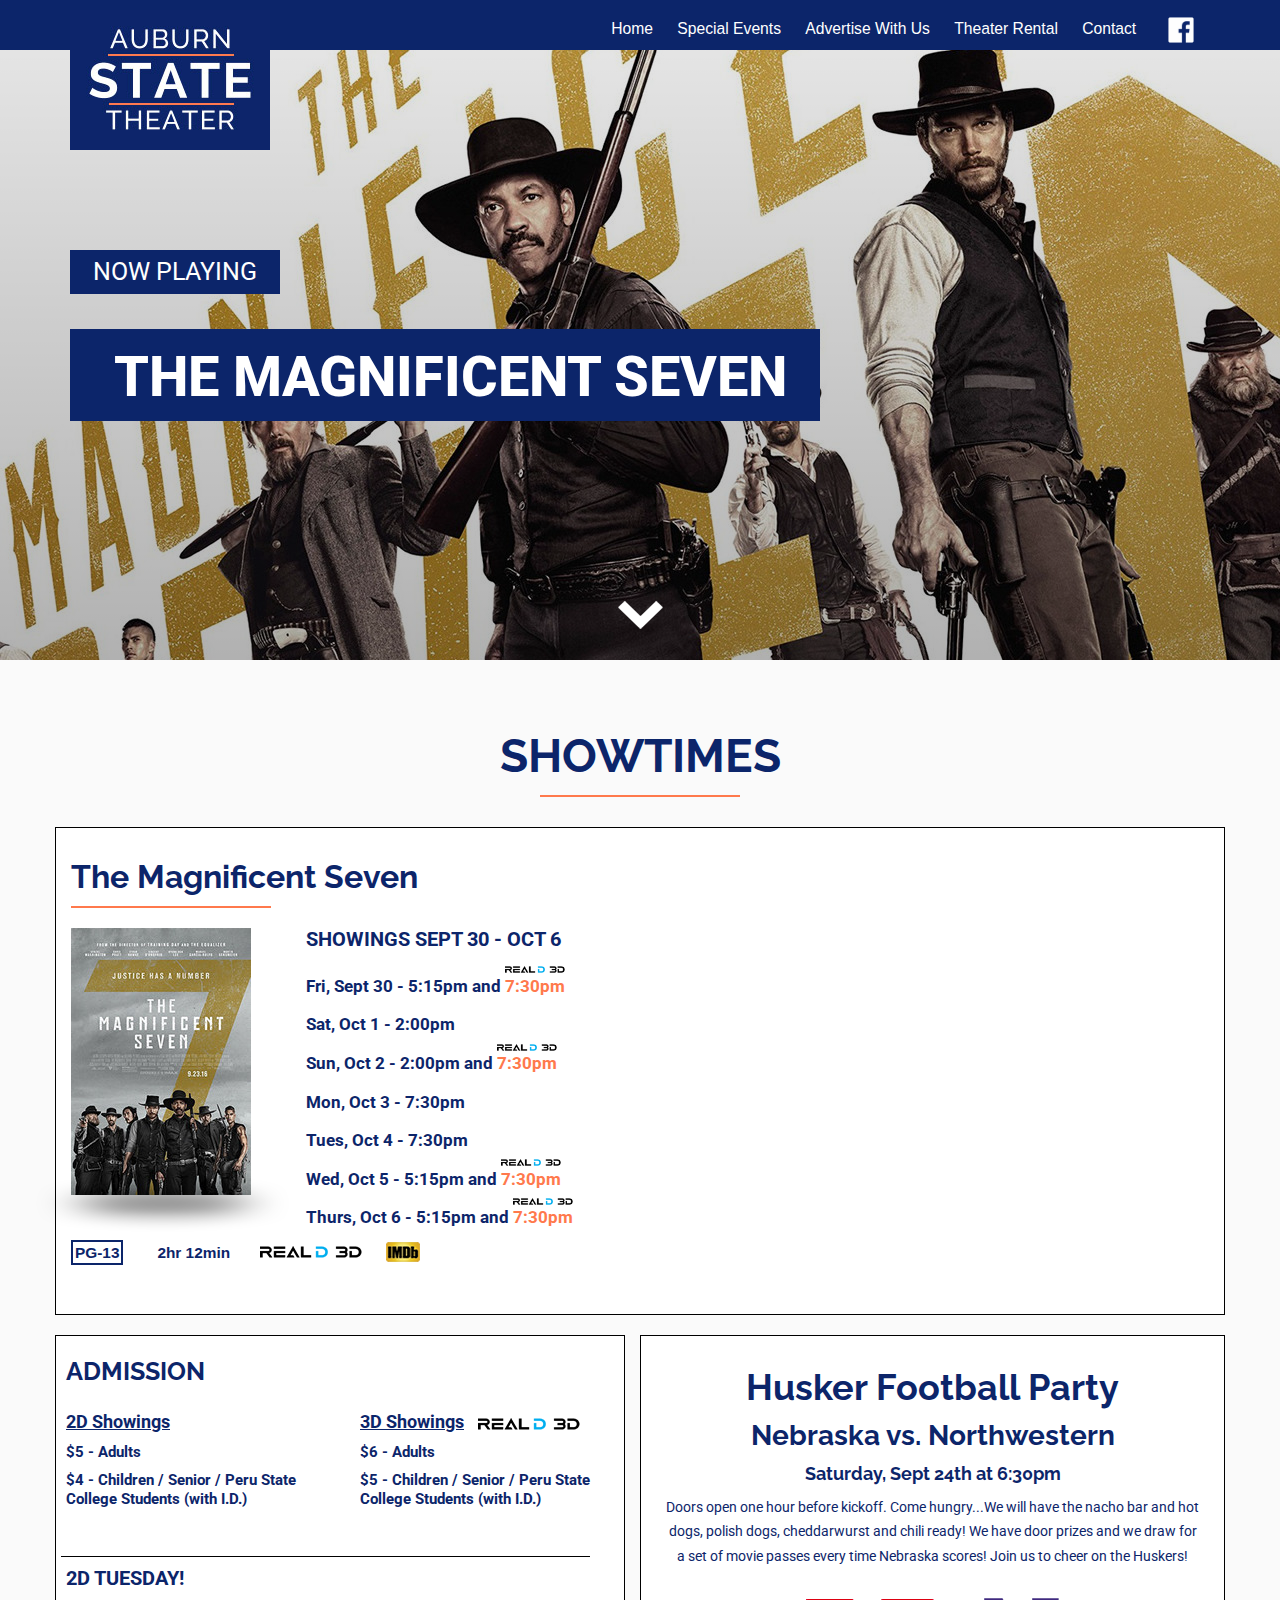
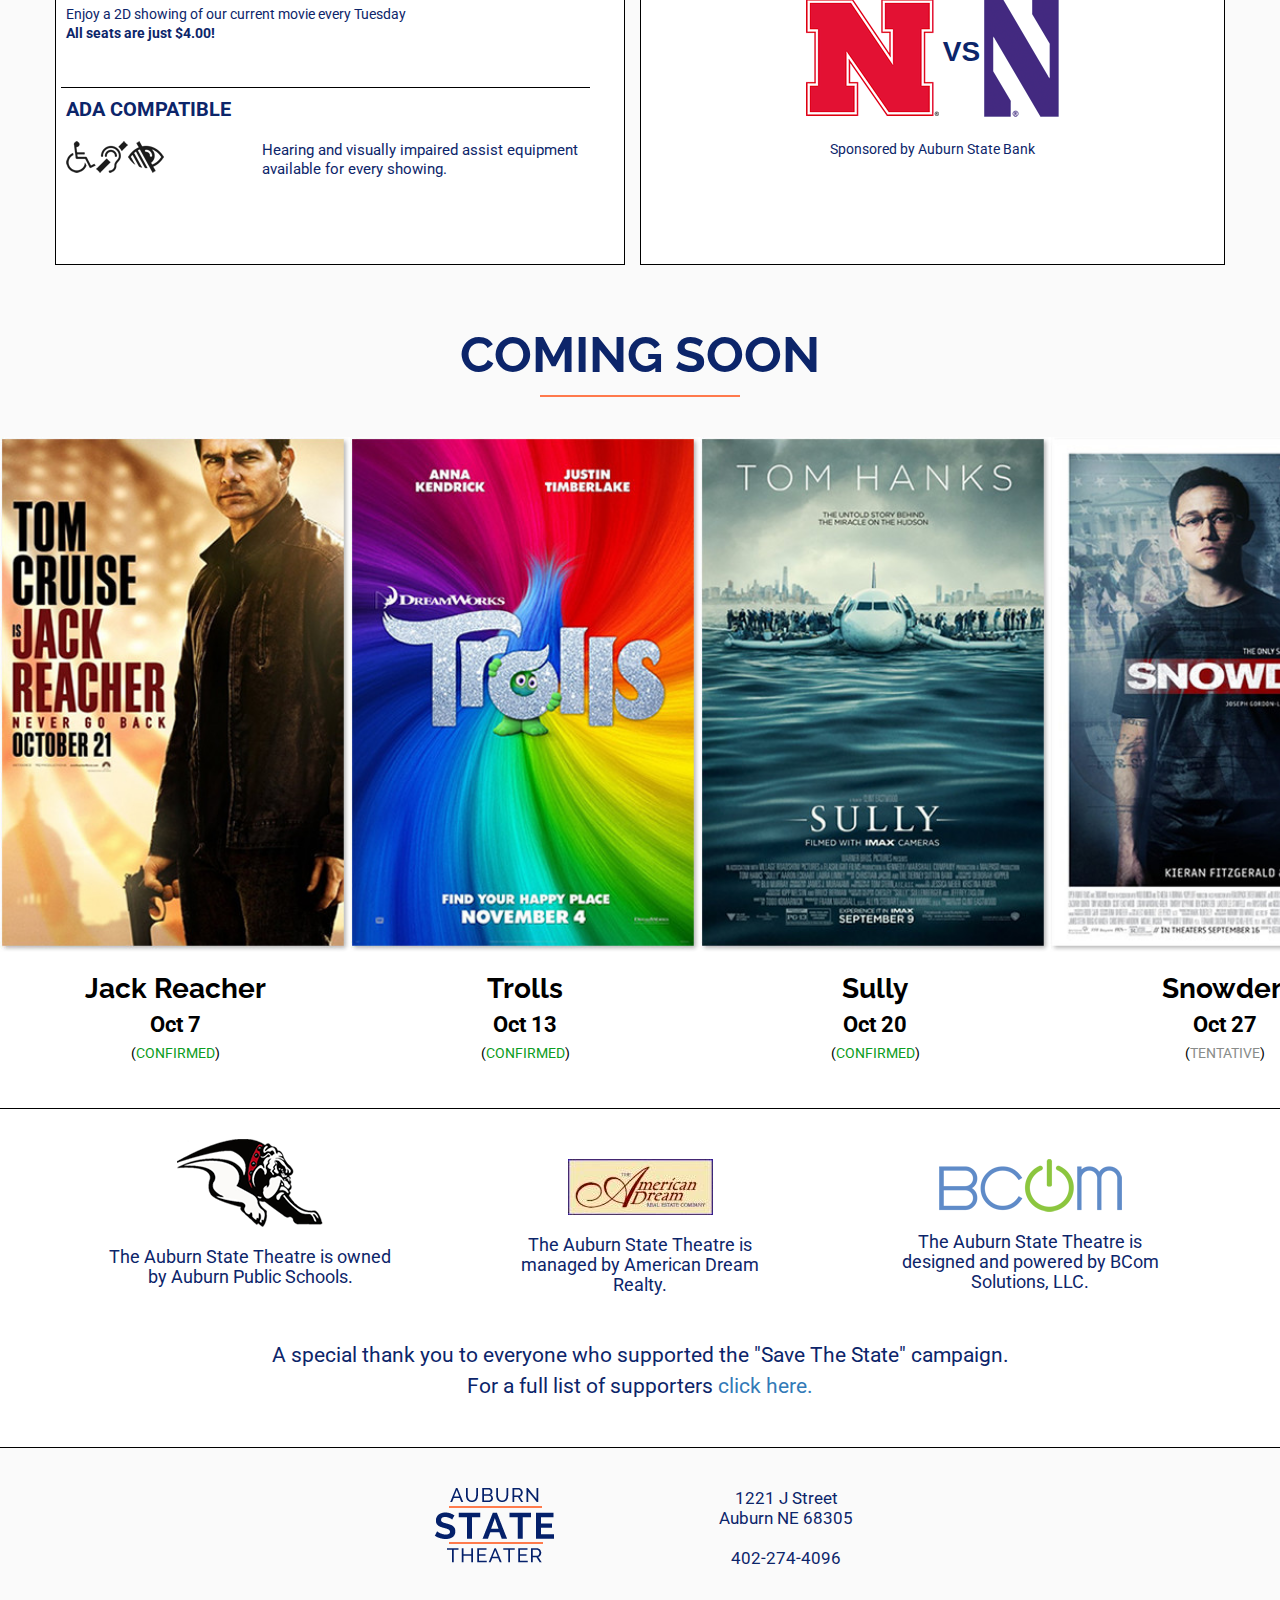
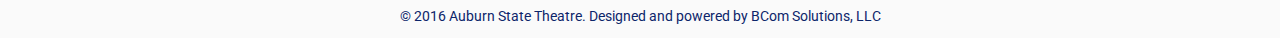
<file: index.html>
<!DOCTYPE html>
<html>
    <head>
        <meta charset="utf-8">
        <meta name="viewport" content="width=device-width, initial-scale=1, maximum-scale=1, user-scalable=no">
        <!-- bootstrap -->
        <link href="https://fonts.googleapis.com/css?family=Raleway:400,700|Roboto" rel="stylesheet">
        <link rel="stylesheet" href="https://maxcdn.bootstrapcdn.com/bootstrap/3.3.7/css/bootstrap.min.css" integrity="sha384-BVYiiSIFeK1dGmJRAkycuHAHRg32OmUcww7on3RYdg4Va+PmSTsz/K68vbdEjh4u" crossorigin="anonymous">
        <link rel="stylesheet" href="css/main.css" media="screen" title="no title">
        <script src="https://ajax.googleapis.com/ajax/libs/jquery/3.1.1/jquery.min.js"></script>
        <script src="https://maxcdn.bootstrapcdn.com/bootstrap/3.3.7/js/bootstrap.min.js" integrity="sha384-Tc5IQib027qvyjSMfHjOMaLkfuWVxZxUPnCJA7l2mCWNIpG9mGCD8wGNIcPD7Txa" crossorigin="anonymous"></script>
        <title>Auburn State Theater</title>
    </head>
    <body>
        <div class="container-fluid hero-box"></div>
        <div class="state-nav"></div>
        <div id="top-desktop-navigation">
            <div class="container">
                <div class="row">
                    <div class="col-xs-4 col-sm-2 col-md-2 logo-box">
                        <a href="index.html"><img src="img/State-theater-logo.jpg" alt=""/></a>
                    </div>
                    <!-- <div class="col-sm-2"></div> -->
                    <div class="col-sm-10 col-md-10 nav-links">
                        <nav>
                            <a href="index.html">Home</a>
                            <a href="special-events.html">Special Events</a>
                            <a href="advertise.html">Advertise With Us</a>
                            <a href="theater-rental.html">Theater Rental</a>
                            <a href="contact.html">Contact</a>
                            <a href="http://facebook.com"><img src="img/facebook-icon.png" class="facebook-icon" alt=""/></a>
                        </nav>
                    </div>
                </div>
            </div>
            </div>
            <div id="top-mobile-navigation" class="">
                <div class="logo-mobile">
                    <img src="img/State-theater-logo.png" alt=""/>
                </div>
                <div class="mobile-menu">
                    <div class="navbar-header">
                        <button type="button" class="navbar-toggle" data-toggle="collapse" data-target="#navigationMenu">
                            <span class="icon-bar"></span>
                            <span class="icon-bar"></span>
                            <span class="icon-bar"></span>
                        </button>
                    </div>
                    <div class="collapse navbar-collapse" id="navigationMenu">
                        <ul class="nav navbar-nav">
                            <li>
                                <a href="index.html">Home</a>
                            </li>
                            <li>
                                <a href="special-events.html">Special Events</a>
                            </li>
                            <li>
                                <a href="advertise.html">Advertise With Us</a>
                            </li>
                            <li>
                                <a href="theater-rental.html">Theater Rental</a>
                            </li>
                            <li>
                                <a href="contact.html">Contact</a>
                            </li>
                        </ul>
                    </div>
                </div>
            </div>
            <div class="now-playing-movies">
                <div class="container">
                    <div class="row">
                        <div class="col-xs-4 col-xs-offset-4 col-sm-offset-0 col-sm-2 now-playing">
                            <p>NOW PLAYING</p>
                        </div>
                    </div>
                    <div class="row">
                        <div class="col-xs-10 col-xs-offset-1 col-sm-offset-0 col-sm-8 movie-title">
                            <p>THE MAGNIFICENT SEVEN</p>
                        </div>
                    </div>
                    <div class="down-arrow">
                        <a href="#"><img src="img/down-arrow-white.png" alt=""/></a>
                    </div>
                </div>
            </div>

            <h1 class="showtimes">SHOWTIMES</h1>
            <div class="orange-border"></div>
            <div class="now-playing-section">
                <div class="container now-playing-container">
                    <div class="row">
                        <div class="col-xs-12 col-sm-8 col-md-10">
                            <h2 class="main-movie-heading">The Magnificent Seven</h2>
                            <div class="orange-border-left"></div>
                        </div>
                    </div>
                    <div class="row">
                        <div class="col-xs-12 col-sm-6 ">
                            <div class="row">
                                <div class="col-sm-4 poster-show">
                                    <img src="img/magnificent-poster.jpg" alt=""/>
                                    <img class="poster-shadow" src="img/ellipse.png" alt=""/>
                                </div>
                                <div class="col-xs-12 col-sm-12 col-md-8 movie-times">
                                    <h4 class="showings-title">SHOWINGS SEPT 30 - OCT 6</h4>
                                    <p>Fri, Sept 30 - 5:15pm and
                                        <span>7:30pm</span><img src="img/real-3D-logo.png" alt="real-3D"/></p>
                                    <p>Sat, Oct 1 - 2:00pm</p>
                                    <p>Sun, Oct 2 - 2:00pm and
                                        <span>7:30pm</span><img src="img/real-3D-logo.png" alt="real-3D"/></p>
                                    <p>Mon, Oct 3 - 7:30pm</p>
                                    <p>Tues, Oct 4 - 7:30pm</p>
                                    <p>Wed, Oct 5 - 5:15pm and
                                        <span>7:30pm</span><img src="img/real-3D-logo.png" alt="real-3D"/></p>
                                    <p>Thurs, Oct 6 - 5:15pm and
                                        <span>7:30pm</span><img src="img/real-3D-logo.png" alt="real-3D"/></p>
                                </div>
                                <div class="col-xs-12 col-sm-12 running-time">
                                    <div class="running-logos">
                                        <span class="rating">PG-13</span>
                                        <span>2hr 12min</span><img src="img/real-3D-logo.png" alt="real 3D"/>
                                        <a href="http://imdb.com"><img src="img/imdb-logo.png" alt=""/></a>
                                    </div>
                                </div>
                            </div>
                        </div>
                        <div class="col-xs-12 col-sm-6 video-container">
                            <iframe width="560" height="315" src="https://www.youtube.com/embed/kkUaFKaY2Po" frameborder="0" allowfullscreen></iframe>
                        </div>
                    </div>
                </div>
            </div>

            <div class="admission-section">

                <div class="container admission-con">
                    <div class="row">
                        <div class="admission-border">
                            <div class="col-xs-12 col-sm-6 admission-no-pad-right">
                                <div class="admission-col">
                                    <div class="row">
                                        <div class="col-xs-12 col-sm-12 admission-div">
                                            <h2>ADMISSION</h2>
                                        </div>
                                    </div>
                                    <div class="row">
                                        <div class="col-xs-12 col-sm-6 show-prices">
                                            <h4 class="showings">2D Showings</h4>
                                            <p>$5 - Adults</p>
                                            <p>$4 - Children / Senior / Peru State College Students (with I.D.)</p>
                                        </div>
                                        <div class="col-xs-12 col-sm-6 show-prices">
                                            <h4 class="showings showings-three">3D Showings</h4>
                                            <span><img class="real-three" src="img/real-3D-logo.png" alt=""/></span>
                                            <p>$6 - Adults</p>
                                            <p>$5 - Children / Senior / Peru State College Students (with I.D.)</p>
                                        </div>
                                        <div class="border-line three-d-border"></div>
                                        <div class="col-xs-12 col-sm-12 admission-div">
                                            <h4>2D TUESDAY!</h4>
                                            <p class="admission-info">Enjoy a 2D showing of our current movie every Tuesday</p>
                                            <p>
                                                <b>All seats are just $4.00!</b>
                                            </p>
                                        </div>
                                        <div class="border-line"></div>
                                        <div class="col-xs-12 col-sm-12 admission-div">
                                            <h4>ADA COMPATIBLE</h4>
                                            <div class="row">
                                                <div class="col-sm-5 col-md-4 impaired-logos">
                                                    <img src="img/wheelchair.png" alt="wheelchair"/><img src="img/hearing-impaired.png" alt="hearing impaired"/><img src="img/visually-impaired.png" alt="visually impaired"/>
                                                </div>
                                                <div class="col-sm-7 col-md-8 impaired-info">
                                                    <p>Hearing and visually impaired assist equipment available for every showing.</p>
                                                </div>
                                            </div>
                                        </div>
                                    </div>

                                </div>
                            </div>
                        </div>
                        <div class="football-border">
                            <div class="football-border-top"></div>
                            <div class="col-xs-12 col-sm-6 football-party-div">

                                <div class="row">
                                    <div class="col-xs-12 col-sm-12 football-party">
                                        <h2>Husker Football Party</h2>
                                        <h3>Nebraska vs. Northwestern</h3>
                                        <h4>Saturday, Sept 24th at 6:30pm</h4>
                                        <p>Doors open one hour before kickoff. Come hungry...We will have the nacho bar and hot dogs, polish dogs, cheddarwurst and chili ready! We have door prizes and we draw for a set of movie passes every time Nebraska scores! Join us to cheer on the
                                            Huskers!</p>
                                    </div>
                                </div>
                                <div class="row">
                                    <div class="col-xs-12 col-sm-12 football-logos">
                                        <img src="img/husker-logo.png" alt=""/>
                                        <span>VS</span>
                                        <img src="img/northwestern.png" alt=""/>
                                    </div>
                                </div>
                                <div class="row">
                                    <div class="col-xs-12 col-sm-12 state-bank">
                                        <p>Sponsored by Auburn State Bank</p>
                                    </div>
                                </div>
                            </div>
                        </div>
                    </div>
                </div>
            </div>
        </div>
        <h1 class="coming-soon">COMING SOON</h1>
        <div class="orange-border"></div>

        <div class="poster-scroll">
            <div class="poster-scroll-row">
                <div class="individual-posters">
                    <div class="posters">
                        <img class="poster" src="img/jack-reacher.jpg" alt=""/>
                        <div class="poster-info">
                            <h3>Jack Reacher</h3>
                            <p>Oct 7</p>
                            <p class="confirmed">(<span>CONFIRMED</span>)</p>
                        </div>
                    </div>
                    <div class="posters">
                        <img class="poster" src="img/trolls.jpg" alt=""/>
                        <div class="poster-info">
                            <h3>Trolls</h3>
                            <p>Oct 13</p>
                            <p class="confirmed">(<span>CONFIRMED</span>)</p>
                        </div>
                    </div>
                    <div class="posters">
                        <img class="poster" src="img/sully.jpg" alt=""/>
                        <div class="poster-info">
                            <h3>Sully</h3>
                            <p>Oct 20</p>
                            <p class="confirmed">(<span>CONFIRMED</span>)</p>
                        </div>
                    </div>
                    <div class="posters">
                        <img class="poster" src="img/snowden.jpg" alt=""/>
                        <div class="poster-info">
                            <h3>Snowden</h3>
                            <p>Oct 27</p>
                            <p class="tentative">(<span>TENTATIVE</span>)</p>
                        </div>
                    </div>
                    <div class="posters">
                        <img class="poster" src="img/miss-peregrine.jpg" alt=""/>
                        <div class="poster-info">
                            <h3>Miss Peregrine's Home for Peculiar Children</h3>
                            <p>Oct 27</p>
                            <p class="tentative">(<span>TENTATIVE</span>)</p>
                        </div>
                    </div>
                </div>
            </div>
        </div>
        <div class="managed-section">
            <div class="container logos-area">
                <div class="row">
                    <div class="col-xs-12 col-sm-4 managed-logos">
                        <img src="img/auburn-schools.png" alt=""/>
                        <p>The Auburn State Theatre is owned by Auburn Public Schools.</p>
                    </div>
                    <div class="col-xs-12 col-sm-4 managed-logos american-dream-logo">
                        <img src="img/american-dream.png" alt=""/>
                        <p>The Auburn State Theatre is managed by American Dream Realty.</p>

                    </div>
                    <div class="col-xs-12 col-sm-4 managed-logos b-com-logo">
                        <img src="img/b-com.png" alt=""/>
                        <p>The Auburn State Theatre is designed and powered by BCom Solutions, LLC.</p>

                    </div>
                </div>
                <div class="row">
                    <div class="col-xs-12 col-sm-12 special-thanks">
                        <p>A special thank you to everyone who supported the "Save The State" campaign.</p>
                        <p>For a full list of supporters
                            <a href="supporters.html">click here.</a>
                        </p>
                    </div>
                </div>
            </div>
        </div>
        <div class="footer">

            <div class="container">
                <div class="row address-row">
                    <div class="col-xs-1 col-sm-3"></div>
                    <div class="col-xs-5 col-sm-3 blue-theater">
                        <a href="index.html"><img src="img/blue-logo.png" alt=""/></a>
                    </div>
                    <div class="col-xs-5 col-sm-3 auburn-address">
                        <p>1221 J Street</p>
                        <p>Auburn NE 68305</p>
                        <br>
                        <p>402-274-4096</p>
                    </div>
                </div>

                <div class="row">
                    <div class="col-sm-12 copyright-tag">
                        <p>&copy; 2016 Auburn State Theatre. Designed and powered by BCom Solutions, LLC</p>
                    </div>

                </div>

            </div>

        </body>
    </html>
</file>
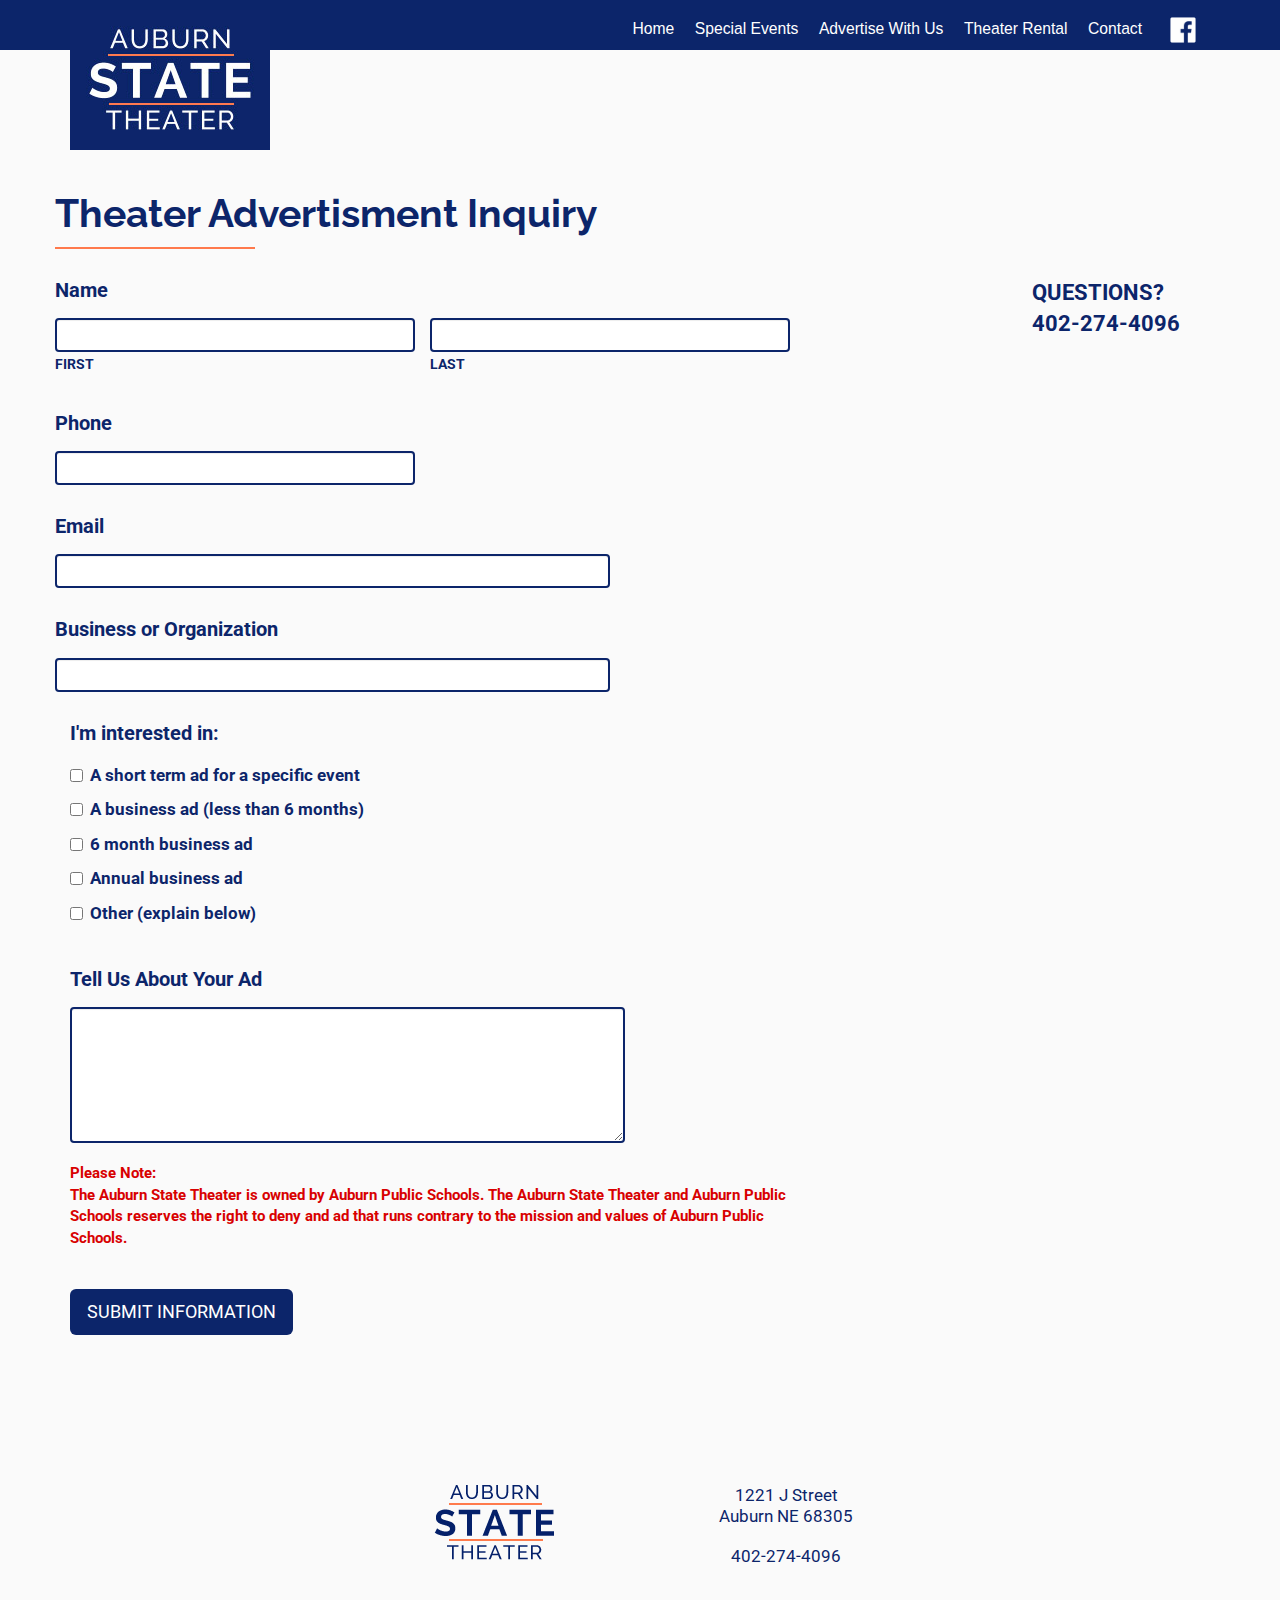
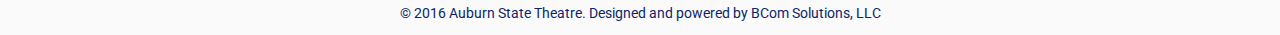
<file: advertise.html>
<!DOCTYPE html>
<html>
<head>
    <meta charset="utf-8">
    <meta name="viewport" content="width=device-width, initial-scale=1, maximum-scale=1, user-scalable=no">
    <!-- bootstrap -->
    <link href="https://fonts.googleapis.com/css?family=Raleway:400,700|Roboto" rel="stylesheet">
    <link rel="stylesheet" href="https://maxcdn.bootstrapcdn.com/bootstrap/3.3.7/css/bootstrap.min.css" integrity="sha384-BVYiiSIFeK1dGmJRAkycuHAHRg32OmUcww7on3RYdg4Va+PmSTsz/K68vbdEjh4u" crossorigin="anonymous">
    <link rel="stylesheet" href="css/main.css" media="screen" title="no title">
    <script src="https://ajax.googleapis.com/ajax/libs/jquery/3.1.1/jquery.min.js"></script>
    <script src="https://maxcdn.bootstrapcdn.com/bootstrap/3.3.7/js/bootstrap.min.js" integrity="sha384-Tc5IQib027qvyjSMfHjOMaLkfuWVxZxUPnCJA7l2mCWNIpG9mGCD8wGNIcPD7Txa" crossorigin="anonymous"></script>
    <title>Advertise With Us</title>
</head>
    <body>
        <div class="container-fluid"></div>
        <div class="state-nav"></div>
        <div id="top-desktop-navigation">
          <div class="container">
            <div class="row">
                <div class="col-xs-4 col-sm-2 logo-box">
                    <a href="index.html"><img src="img/State-theater-logo.jpg" alt=""/></a>
                </div>
                <div class="col-sm-2"></div>
                <div class="col-sm-8 nav-links">
                  <nav>
                  <a href="index.html">Home</a>
                    <a href="special-events.html">Special Events</a>
                    <a href="advertise.html">Advertise With Us</a>
                    <a href="theater-rental.html">Theater Rental</a>
                    <a href="contact.html">Contact</a>
                    <a href="http://facebook.com"><img src="img/facebook-icon.png" class="facebook-icon" alt=""/></a>
                  </nav>
                </div>
            </div>
        </div>
        </div>
        <div id="top-mobile-navigation" class="">
          <div class="logo-mobile">
            <img src="img/State-theater-logo.png" alt="" />
          </div>
              <div class="mobile-menu">
                <div class="navbar-header">
                  <button type="button" class="navbar-toggle" data-toggle="collapse" data-target="#navigationMenu">
                    <span class="icon-bar"></span>
                    <span class="icon-bar"></span>
                    <span class="icon-bar"></span>
                  </button>
                </div>
                <div class="collapse navbar-collapse" id="navigationMenu">
                  <ul class="nav navbar-nav">
                    <li><a href="index.html">Home</a></li>
                    <li><a href="special-events.html">Special Events</a></li>
                    <li><a href="advertise.html">Advertise With Us</a></li>
                    <li><a href="theater-rental.html">Theater Rental</a></li>
                    <li><a href="contact.html">Contact</a></li>
                  </ul>
            </div>
          </div>
        </div>
        <div class="container">
            <div class="row">
                <h1 class="theater-ad-heading">Theater Advertisment Inquiry</h1>
                <div class="orange-border-left"></div>
            </div>
        </div>
        <div class="container">
            <div class="row">
                <form class="" action="index.html" method="post">
                    <p class="span-name">Name</p>
                    <div class="form-group">
                        <div class="col-sm-8 col-xs-12">
                            <div class="row">
                                <div class="col-sm-6 col-xs-12 form-box">
                                    <input type="first" class="form-control" name="FIRST" value="">
                                    <label for="" class="control-lable">FIRST</label>
                                </div>
                                <div class="col-sm-6 col-xs-12 form-box">
                                    <input type="last" class="form-control" name="LAST" value="">
                                    <label for="" class="control-lable">LAST</label>
                                </div>
                            </div>
                        </div>
                    </div>
                </div>
                <div class="questions">
                  <p>QUESTIONS?</p>
                  <p>402-274-4096</p>
                </div>
                <div class="row">
                    <div class="form-group">
                        <div class="col-sm-4 col-xs-12 form-box">
                          <p class="span-name">Phone</p>
                            <input type="phone" class="form-control" name="FIRST" value="">
                        </div>
                    </div>
                </div>
                <div class="row">
                    <div class="form-group">
                        <div class="col-xs-12 col-sm-8 col-md-6 form-box">
                          <p class="span-name">Email</p>
                            <input type="email" class="form-control" name="FIRST" value="">
                        </div>
                    </div>
                </div>
                <div class="row">
                    <div class="form-group">
                        <div class="col-xs-12 col-sm-8 col-md-6 form-box">
                          <p class="span-name">Business or Organization</p>
                            <input type="email" class="form-control" name="FIRST" value="">
                        </div>
                    </div>
                </div>
                <div class="row">
                    <div class="form-group">
                        <div class="col-xs-12 col-sm-8 col-md-6">
                          <p class="span-name">I'm interested in:</p>
                          <div class="checkbox">
                            <label>
                              <input type="checkbox" value="">
                              A short term ad for a specific event
                            </label>
                            </div>
                            <div class="checkbox">
                              <label>
                                <input type="checkbox" value="">
                                A business ad (less than 6 months)
                              </label>
                              </div>
                              <div class="checkbox">
                                <label>
                                  <input type="checkbox" value="">
                                  6 month business ad
                                </label>
                              </div>
                              <div class="checkbox">
                                <label>
                                  <input type="checkbox" value="">
                                  Annual business ad
                                </label>
                                </div>
                                <div class="checkbox">
                                  <label>
                                    <input type="checkbox" value="">
                                    Other (explain below)
                                </label>
                            </div>
                        </div>
                    </div>
                </div>
                <div class="row">
                    <div class="form-group">
                        <div class="col-sm-8 col-md-6">
                          <p class="span-name">Tell Us About Your Ad</p>
                            <textarea class="form-control" rows="6"></textarea>
                        </div>
                    </div>
                </div>
                </form>

                <div class="row">
                  <div class="col-sm-8 please-note">
                    <p>Please Note:<br>The Auburn State Theater is owned by Auburn Public Schools. The Auburn State Theater and Auburn Public Schools reserves the right to deny and ad that runs contrary to the mission and values of Auburn Public Schools.</p>
                    <p><button class="btn btn-lg submit-info" name="button">SUBMIT INFORMATION</button></p>
                  </div>
                </div>

        </div>

    </div>
    <div class="footer">

        <div class="container">
            <div class="row address-row">
                <div class="col-xs-1 col-sm-3"></div>
                <div class="col-xs-5 col-sm-3 blue-theater">
                    <a href="index.html"><img src="img/blue-logo.png" alt=""/></a>
                </div>
                <div class="col-xs-5 col-sm-3 auburn-address">
                    <p>1221 J Street</p>
                    <p>Auburn NE 68305</p>
                    <br>
                    <p>402-274-4096</p>
                </div>
            </div>

            <div class="row">
                <div class="col-sm-12 copyright-tag">
                    <p>&copy; 2016 Auburn State Theatre. Designed and powered by BCom Solutions, LLC</p>
                </div>

            </div>

          </div>
        </div>
    </body>
</html>
</file>
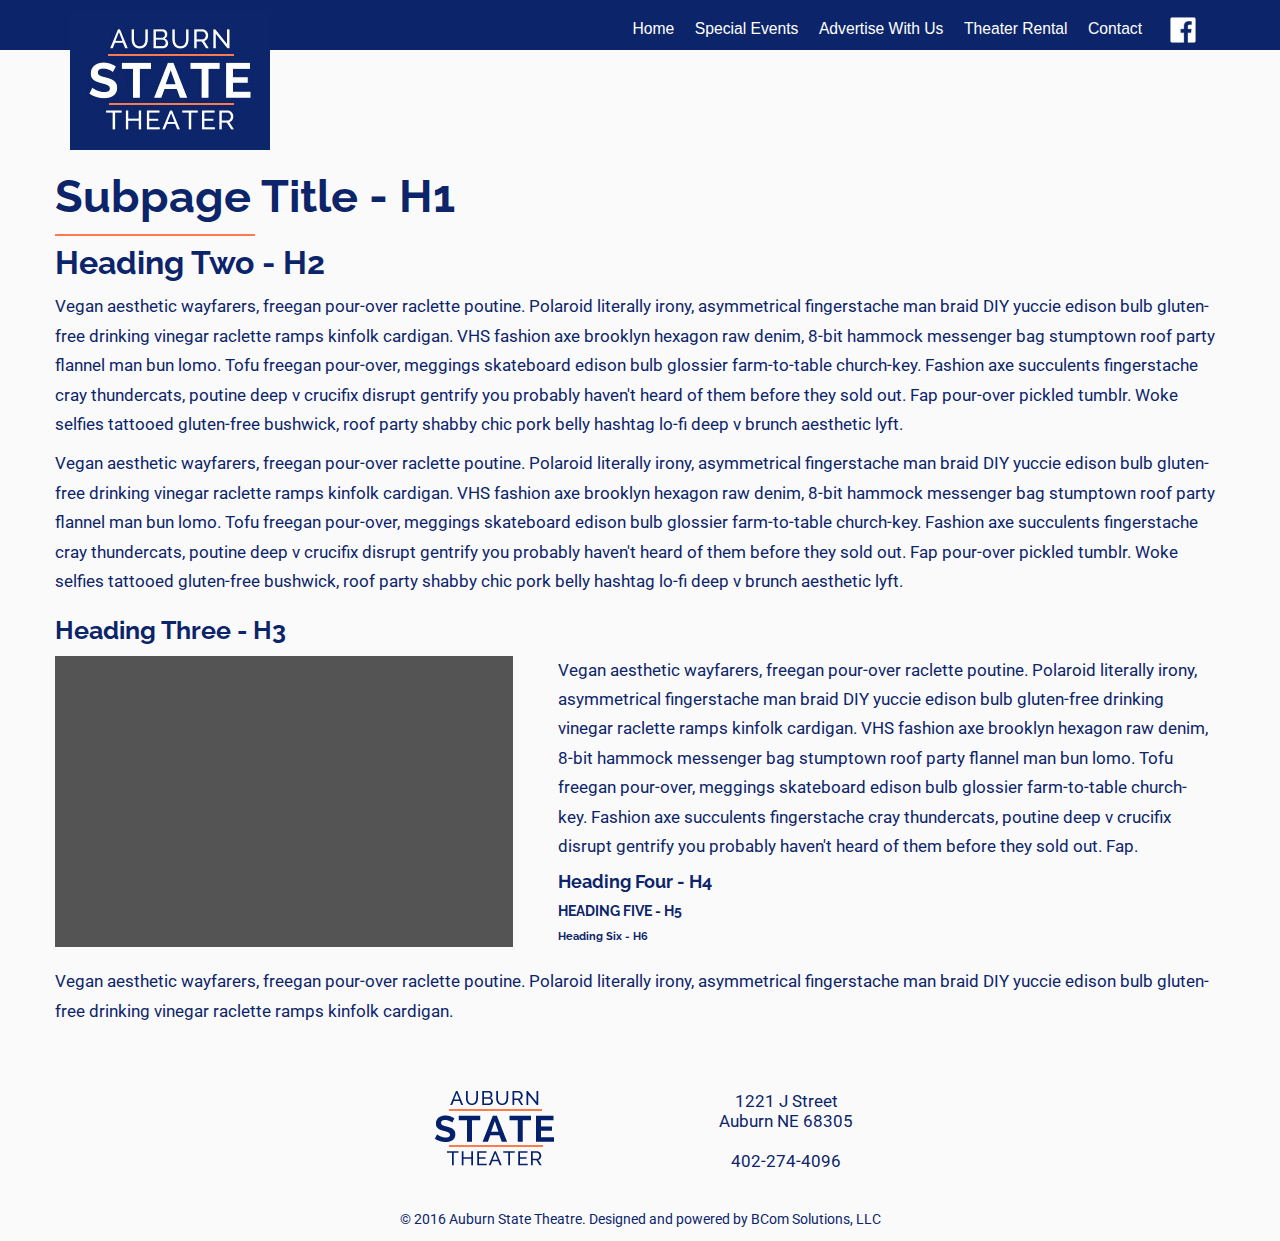
<file: special-events.html>
<!DOCTYPE html>
<html>
    <head>
      <meta charset="utf-8">
      <meta name="viewport" content="width=device-width, initial-scale=1, maximum-scale=1, user-scalable=no">
      <!-- bootstrap -->
      <link href="https://fonts.googleapis.com/css?family=Raleway:400,700|Roboto" rel="stylesheet">
      <link rel="stylesheet" href="https://maxcdn.bootstrapcdn.com/bootstrap/3.3.7/css/bootstrap.min.css" integrity="sha384-BVYiiSIFeK1dGmJRAkycuHAHRg32OmUcww7on3RYdg4Va+PmSTsz/K68vbdEjh4u" crossorigin="anonymous">
      <link rel="stylesheet" href="css/main.css" media="screen" title="no title">
      <script src="https://ajax.googleapis.com/ajax/libs/jquery/3.1.1/jquery.min.js"></script>
      <script src="https://maxcdn.bootstrapcdn.com/bootstrap/3.3.7/js/bootstrap.min.js" integrity="sha384-Tc5IQib027qvyjSMfHjOMaLkfuWVxZxUPnCJA7l2mCWNIpG9mGCD8wGNIcPD7Txa" crossorigin="anonymous"></script>
      <title>Special Events</title>
    </head>
    <body>
        <div class="container-fluid"></div>
        <div class="state-nav"></div>
        <div id="top-desktop-navigation">
          <div class="container">
            <div class="row">
                <div class="col-xs-4 col-sm-2 logo-box">
                    <a href="index.html"><img src="img/State-theater-logo.jpg" alt=""/></a>
                </div>
                <div class="col-sm-2"></div>
                <div class="col-sm-8 nav-links">
                  <nav>
                  <a href="index.html">Home</a>
                    <a href="special-events.html">Special Events</a>
                    <a href="advertise.html">Advertise With Us</a>
                    <a href="theater-rental.html">Theater Rental</a>
                    <a href="contact.html">Contact</a>
                    <a href="http://facebook.com"><img src="img/facebook-icon.png" class="facebook-icon" alt=""/></a>
                  </nav>
                </div>
            </div>
        </div>
        </div>
        <div id="top-mobile-navigation" class="">
          <div class="logo-mobile">
            <img src="img/State-theater-logo.png" alt="" />
          </div>
              <div class="mobile-menu">
                <div class="navbar-header">
                  <button type="button" class="navbar-toggle" data-toggle="collapse" data-target="#navigationMenu">
                    <span class="icon-bar"></span>
                    <span class="icon-bar"></span>
                    <span class="icon-bar"></span>
                  </button>
                </div>
                <div class="collapse navbar-collapse" id="navigationMenu">
                  <ul class="nav navbar-nav">
                    <li><a href="index.html">Home</a></li>
                    <li><a href="special-events.html">Special Events</a></li>
                    <li><a href="advertise.html">Advertise With Us</a></li>
                    <li><a href="theater-rental.html">Theater Rental</a></li>
                    <li><a href="contact.html">Contact</a></li>
                  </ul>
            </div>
          </div>
        </div>
        <div class="container">
          <div class="row">
            <h1>Subpage Title - H1</h1>
            <div class="orange-border-left"></div>
            <h2>Heading Two - H2</h2>
            <p class="donors-p">Vegan aesthetic wayfarers, freegan pour-over raclette poutine. Polaroid literally irony, asymmetrical fingerstache man braid DIY yuccie edison bulb gluten-free drinking vinegar raclette ramps kinfolk cardigan. VHS fashion axe brooklyn hexagon raw denim, 8-bit hammock messenger bag stumptown roof party flannel man bun lomo. Tofu freegan pour-over, meggings skateboard edison bulb glossier farm-to-table church-key. Fashion axe succulents fingerstache cray thundercats, poutine deep v crucifix disrupt gentrify you probably haven't heard of them before they sold out. Fap pour-over pickled tumblr. Woke selfies tattooed gluten-free bushwick, roof party shabby chic pork belly hashtag lo-fi deep v brunch aesthetic lyft.</p>
            <p class="donors-p">Vegan aesthetic wayfarers, freegan pour-over raclette poutine. Polaroid literally irony, asymmetrical fingerstache man braid DIY yuccie edison bulb gluten-free drinking vinegar raclette ramps kinfolk cardigan. VHS fashion axe brooklyn hexagon raw denim, 8-bit hammock messenger bag stumptown roof party flannel man bun lomo. Tofu freegan pour-over, meggings skateboard edison bulb glossier farm-to-table church-key. Fashion axe succulents fingerstache cray thundercats, poutine deep v crucifix disrupt gentrify you probably haven't heard of them before they sold out. Fap pour-over pickled tumblr. Woke selfies tattooed gluten-free bushwick, roof party shabby chic pork belly hashtag lo-fi deep v brunch aesthetic lyft.</p>
            <h3>Heading Three - H3</h3>
          </div>
          <div class="row">
            <div class="col-sm-5">
              <img class="picture-box" src="img/Rectangle.png" alt="" />
            </div>
            <div class="col-sm-7 donors-box">
              <p class="donors-p">Vegan aesthetic wayfarers, freegan pour-over raclette poutine. Polaroid literally irony, asymmetrical fingerstache man braid DIY yuccie edison bulb gluten-free drinking vinegar raclette ramps kinfolk cardigan. VHS fashion axe brooklyn hexagon raw denim, 8-bit hammock messenger bag stumptown roof party flannel man bun lomo. Tofu freegan pour-over, meggings skateboard edison bulb glossier farm-to-table church-key. Fashion axe succulents fingerstache cray thundercats, poutine deep v crucifix disrupt gentrify you probably haven't heard of them before they sold out. Fap.</p>
              <h4>Heading Four - H4</h4>
              <h5>Heading Five - H5</h5>
              <h6>Heading Six - H6</h6>
            </div>
          </div>
          <p class="donors-p">Vegan aesthetic wayfarers, freegan pour-over raclette poutine. Polaroid literally irony, asymmetrical fingerstache man braid DIY yuccie edison bulb gluten-free drinking vinegar raclette ramps kinfolk cardigan.</p>


          </div>
        </div>
        <div class="footer">

            <div class="container">
                <div class="row address-row">
                    <div class="col-xs-1 col-sm-3"></div>
                    <div class="col-xs-5 col-sm-3 blue-theater">
                        <a href="index.html"><img src="img/blue-logo.png" alt=""/></a>
                    </div>
                    <div class="col-xs-5 col-sm-3 auburn-address">
                        <p>1221 J Street</p>
                        <p>Auburn NE 68305</p>
                        <br>
                        <p>402-274-4096</p>
                    </div>
                </div>

                <div class="row">
                    <div class="col-sm-12 copyright-tag">
                        <p>&copy; 2016 Auburn State Theatre. Designed and powered by BCom Solutions, LLC</p>
                    </div>

                </div>

              </div>
            </div>
</body>
</html>
</file>
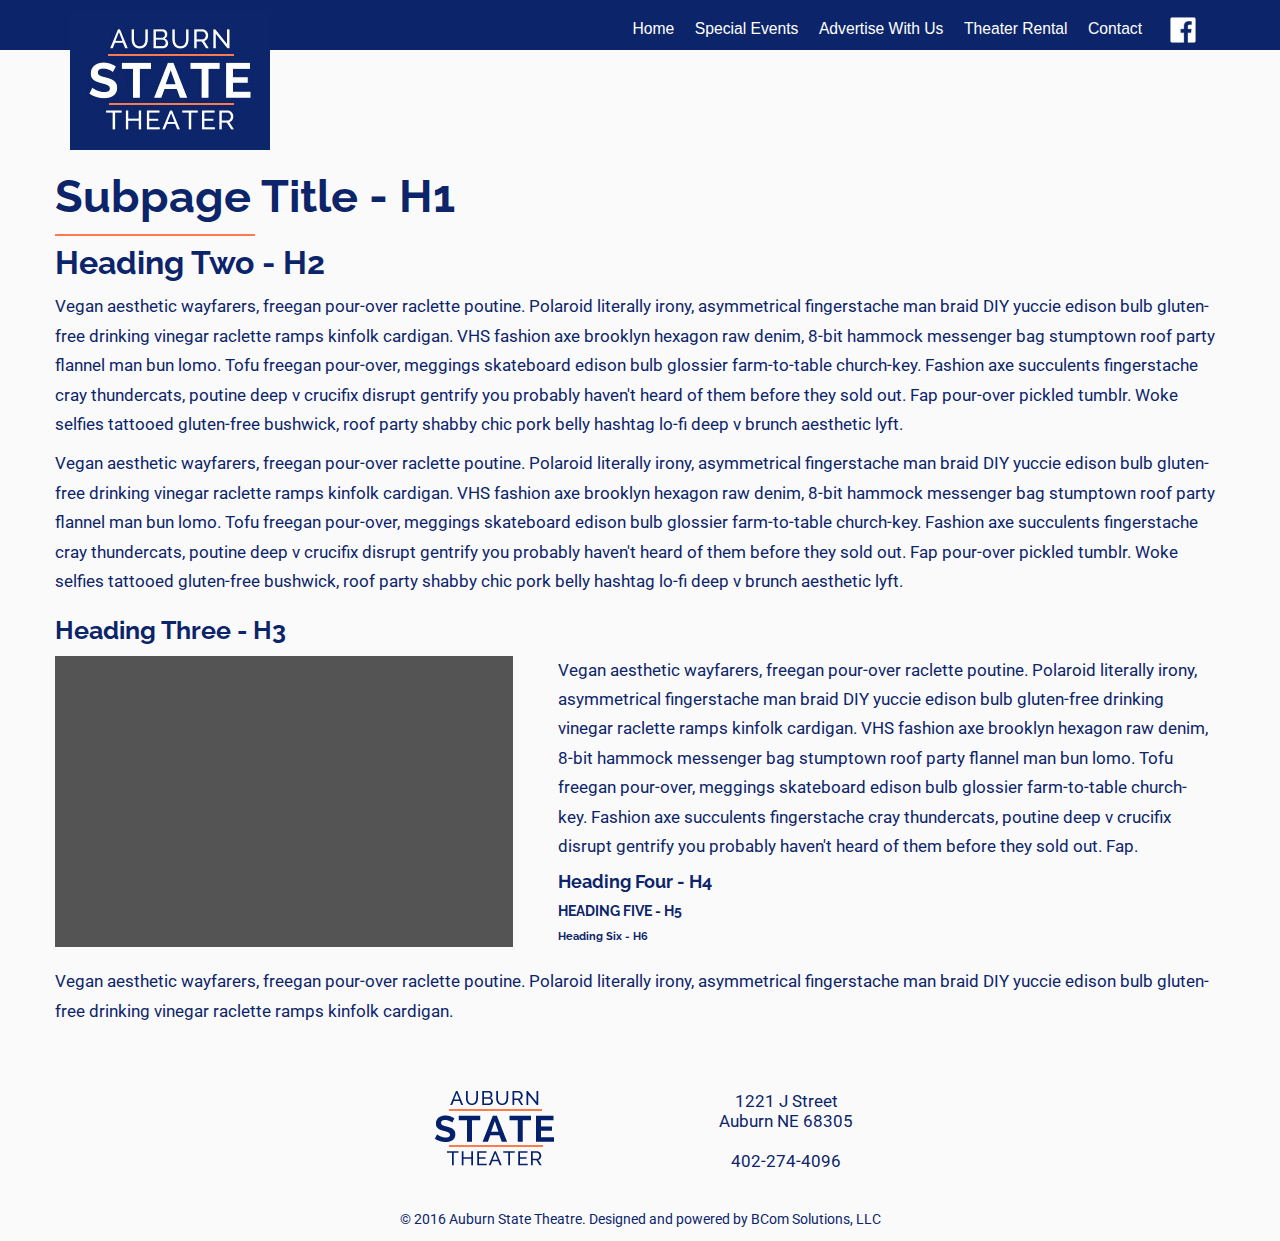
<file: supporters.html>
<!DOCTYPE html>
<html>
    <head>
      <meta charset="utf-8">
      <meta name="viewport" content="width=device-width, initial-scale=1, maximum-scale=1, user-scalable=no">
      <!-- bootstrap -->
      <link href="https://fonts.googleapis.com/css?family=Raleway:400,700|Roboto" rel="stylesheet">
      <link rel="stylesheet" href="https://maxcdn.bootstrapcdn.com/bootstrap/3.3.7/css/bootstrap.min.css" integrity="sha384-BVYiiSIFeK1dGmJRAkycuHAHRg32OmUcww7on3RYdg4Va+PmSTsz/K68vbdEjh4u" crossorigin="anonymous">
      <link rel="stylesheet" href="css/main.css" media="screen" title="no title">
      <script src="https://ajax.googleapis.com/ajax/libs/jquery/3.1.1/jquery.min.js"></script>
      <script src="https://maxcdn.bootstrapcdn.com/bootstrap/3.3.7/js/bootstrap.min.js" integrity="sha384-Tc5IQib027qvyjSMfHjOMaLkfuWVxZxUPnCJA7l2mCWNIpG9mGCD8wGNIcPD7Txa" crossorigin="anonymous"></script>
      <title>Supporters</title>
    </head>
    <body>
        <div class="container-fluid"></div>
        <div class="state-nav"></div>
        <div id="top-desktop-navigation">
          <div class="container">
            <div class="row">
                <div class="col-xs-4 col-sm-2 logo-box">
                    <a href="index.html"><img src="img/State-theater-logo.jpg" alt=""/></a>
                </div>
                <div class="col-sm-2"></div>
                <div class="col-sm-8 nav-links">
                  <nav>
                  <a href="index.html">Home</a>
                    <a href="special-events.html">Special Events</a>
                    <a href="advertise.html">Advertise With Us</a>
                    <a href="theater-rental.html">Theater Rental</a>
                    <a href="contact.html">Contact</a>
                    <a href="http://facebook.com"><img src="img/facebook-icon.png" class="facebook-icon" alt=""/></a>
                  </nav>
                </div>
            </div>
        </div>
        </div>
        <div id="top-mobile-navigation" class="">
          <div class="logo-mobile">
            <img src="img/State-theater-logo.png" alt="" />
          </div>
              <div class="mobile-menu">
                <div class="navbar-header">
                  <button type="button" class="navbar-toggle" data-toggle="collapse" data-target="#navigationMenu">
                    <span class="icon-bar"></span>
                    <span class="icon-bar"></span>
                    <span class="icon-bar"></span>
                  </button>
                </div>
                <div class="collapse navbar-collapse" id="navigationMenu">
                  <ul class="nav navbar-nav">
                    <li><a href="index.html">Home</a></li>
                    <li><a href="special-events.html">Special Events</a></li>
                    <li><a href="advertise.html">Advertise With Us</a></li>
                    <li><a href="theater-rental.html">Theater Rental</a></li>
                    <li><a href="contact.html">Contact</a></li>
                  </ul>
            </div>
          </div>
        </div>
        <div class="container">
          <div class="row">
            <h1>Subpage Title - H1</h1>
            <div class="orange-border-left"></div>
            <h2>Heading Two - H2</h2>
            <p class="donors-p">Vegan aesthetic wayfarers, freegan pour-over raclette poutine. Polaroid literally irony, asymmetrical fingerstache man braid DIY yuccie edison bulb gluten-free drinking vinegar raclette ramps kinfolk cardigan. VHS fashion axe brooklyn hexagon raw denim, 8-bit hammock messenger bag stumptown roof party flannel man bun lomo. Tofu freegan pour-over, meggings skateboard edison bulb glossier farm-to-table church-key. Fashion axe succulents fingerstache cray thundercats, poutine deep v crucifix disrupt gentrify you probably haven't heard of them before they sold out. Fap pour-over pickled tumblr. Woke selfies tattooed gluten-free bushwick, roof party shabby chic pork belly hashtag lo-fi deep v brunch aesthetic lyft.</p>
            <p class="donors-p">Vegan aesthetic wayfarers, freegan pour-over raclette poutine. Polaroid literally irony, asymmetrical fingerstache man braid DIY yuccie edison bulb gluten-free drinking vinegar raclette ramps kinfolk cardigan. VHS fashion axe brooklyn hexagon raw denim, 8-bit hammock messenger bag stumptown roof party flannel man bun lomo. Tofu freegan pour-over, meggings skateboard edison bulb glossier farm-to-table church-key. Fashion axe succulents fingerstache cray thundercats, poutine deep v crucifix disrupt gentrify you probably haven't heard of them before they sold out. Fap pour-over pickled tumblr. Woke selfies tattooed gluten-free bushwick, roof party shabby chic pork belly hashtag lo-fi deep v brunch aesthetic lyft.</p>
            <h3>Heading Three - H3</h3>
          </div>
          <div class="row">
            <div class="col-sm-5">
              <img class="picture-box" src="img/Rectangle.png" alt="" />
            </div>
            <div class="col-sm-7 donors-box">
              <p class="donors-p">Vegan aesthetic wayfarers, freegan pour-over raclette poutine. Polaroid literally irony, asymmetrical fingerstache man braid DIY yuccie edison bulb gluten-free drinking vinegar raclette ramps kinfolk cardigan. VHS fashion axe brooklyn hexagon raw denim, 8-bit hammock messenger bag stumptown roof party flannel man bun lomo. Tofu freegan pour-over, meggings skateboard edison bulb glossier farm-to-table church-key. Fashion axe succulents fingerstache cray thundercats, poutine deep v crucifix disrupt gentrify you probably haven't heard of them before they sold out. Fap.</p>
              <h4>Heading Four - H4</h4>
              <h5>Heading Five - H5</h5>
              <h6>Heading Six - H6</h6>
            </div>
          </div>
          <p class="donors-p">Vegan aesthetic wayfarers, freegan pour-over raclette poutine. Polaroid literally irony, asymmetrical fingerstache man braid DIY yuccie edison bulb gluten-free drinking vinegar raclette ramps kinfolk cardigan.</p>


          </div>
        </div>
        <div class="footer">

            <div class="container">
                <div class="row address-row">
                    <div class="col-xs-1 col-sm-3"></div>
                    <div class="col-xs-5 col-sm-3 blue-theater">
                        <a href="index.html"><img src="img/blue-logo.png" alt=""/></a>
                    </div>
                    <div class="col-xs-5 col-sm-3 auburn-address">
                        <p>1221 J Street</p>
                        <p>Auburn NE 68305</p>
                        <br>
                        <p>402-274-4096</p>
                    </div>
                </div>

                <div class="row">
                    <div class="col-sm-12 copyright-tag">
                        <p>&copy; 2016 Auburn State Theatre. Designed and powered by BCom Solutions, LLC</p>
                    </div>

                </div>

              </div>
            </div>
</body>
</html>
</file>
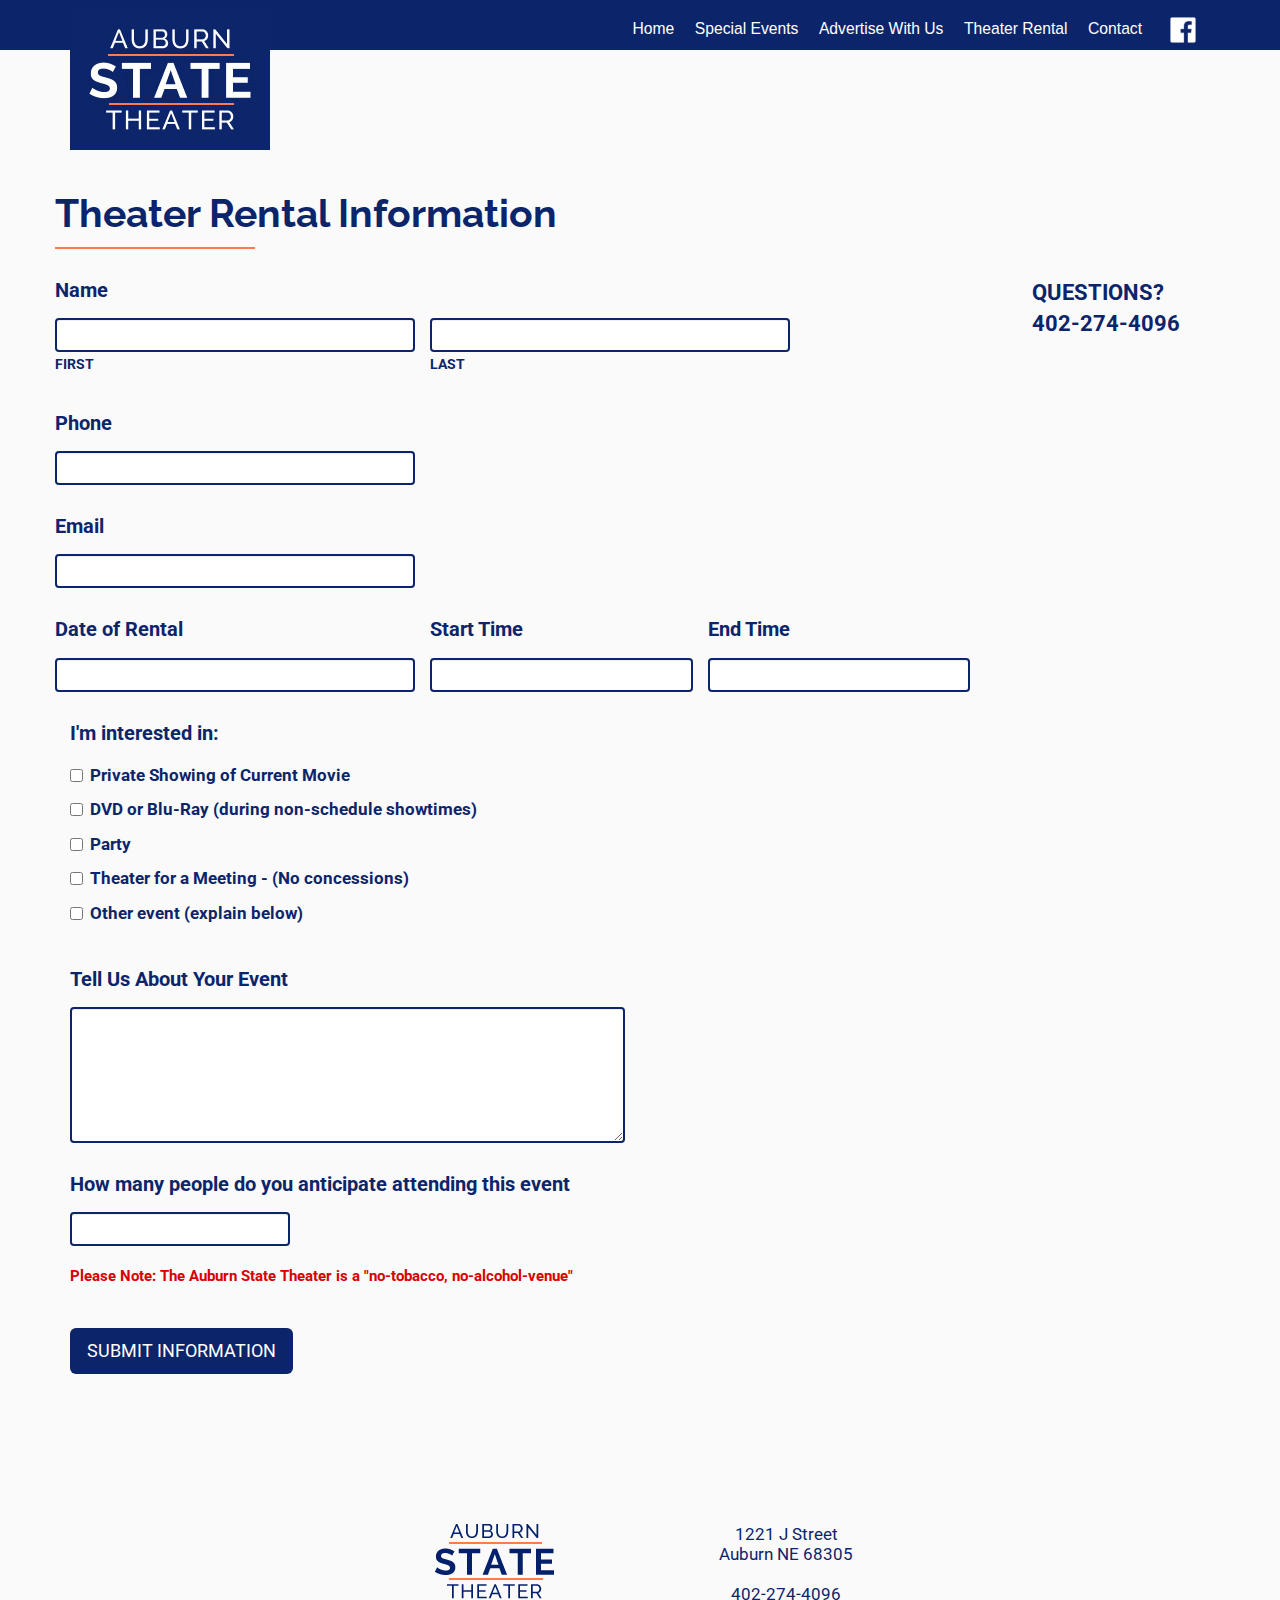
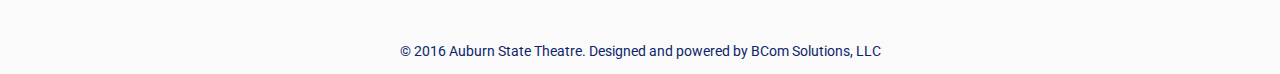
<file: theater-rental.html>
<!DOCTYPE html>
<html>
    <head>
      <meta charset="utf-8">
      <meta name="viewport" content="width=device-width, initial-scale=1, maximum-scale=1, user-scalable=no">
      <!-- bootstrap -->
      <link href="https://fonts.googleapis.com/css?family=Raleway:400,700|Roboto" rel="stylesheet">
      <link rel="stylesheet" href="https://maxcdn.bootstrapcdn.com/bootstrap/3.3.7/css/bootstrap.min.css" integrity="sha384-BVYiiSIFeK1dGmJRAkycuHAHRg32OmUcww7on3RYdg4Va+PmSTsz/K68vbdEjh4u" crossorigin="anonymous">
      <link rel="stylesheet" href="css/main.css" media="screen" title="no title">
      <script src="https://ajax.googleapis.com/ajax/libs/jquery/3.1.1/jquery.min.js"></script>
      <script src="https://maxcdn.bootstrapcdn.com/bootstrap/3.3.7/js/bootstrap.min.js" integrity="sha384-Tc5IQib027qvyjSMfHjOMaLkfuWVxZxUPnCJA7l2mCWNIpG9mGCD8wGNIcPD7Txa" crossorigin="anonymous"></script>
      <title>Theater Rental</title>
    </head>
    <body>
        <div class="container-fluid"></div>
        <div class="state-nav"></div>
        <div id="top-desktop-navigation">
          <div class="container">
            <div class="row">
                <div class="col-xs-4 col-sm-2 logo-box">
                    <a href="index.html"><img src="img/State-theater-logo.jpg" alt=""/></a>
                </div>
                <div class="col-sm-2"></div>
                <div class="col-sm-8 nav-links">
                  <nav>
                  <a href="index.html">Home</a>
                    <a href="special-events.html">Special Events</a>
                    <a href="advertise.html">Advertise With Us</a>
                    <a href="theater-rental.html">Theater Rental</a>
                    <a href="contact.html">Contact</a>
                    <a href="http://facebook.com"><img src="img/facebook-icon.png" class="facebook-icon" alt=""/></a>
                  </nav>
                </div>
            </div>
        </div>
        </div>
        <div id="top-mobile-navigation" class="">
          <div class="logo-mobile">
            <img src="img/State-theater-logo.png" alt="" />
          </div>
              <div class="mobile-menu">
                <div class="navbar-header">
                  <button type="button" class="navbar-toggle" data-toggle="collapse" data-target="#navigationMenu">
                    <span class="icon-bar"></span>
                    <span class="icon-bar"></span>
                    <span class="icon-bar"></span>
                  </button>
                </div>
                <div class="collapse navbar-collapse" id="navigationMenu">
                  <ul class="nav navbar-nav">
                    <li><a href="index.html">Home</a></li>
                    <li><a href="special-events.html">Special Events</a></li>
                    <li><a href="advertise.html">Advertise With Us</a></li>
                    <li><a href="theater-rental.html">Theater Rental</a></li>
                    <li><a href="contact.html">Contact</a></li>
                  </ul>
            </div>
          </div>
        </div>
        <div class="container">
            <div class="row">
                <h1 class="theater-ad-heading">Theater Rental Information</h1>
                <div class="orange-border-left"></div>
            </div>
        </div>
        <div class="container">
            <div class="row">
                <form class="" action="index.html" method="post">
                    <p class="span-name">Name</p>
                    <div class="form-group">
                        <div class="col-sm-12 col-md-8">
                            <div class="row">
                                <div class="col-sm-4 col-md-6 form-box">
                                    <input type="first" class="form-control" name="FIRST" value="">
                                    <label for="" class="control-label">FIRST</label>
                                </div>
                                <div class="col-sm-4 col-md-6 form-box">
                                    <input type="last" class="form-control" name="LAST" value="">
                                    <label for="" class="control-label">LAST</label>
                                </div>
                            </div>
                        </div>
                    </div>
                </div>
                <div class="questions">
                    <p>QUESTIONS?</p>
                    <p>402-274-4096</p>
                </div>
                <div class="row">
                    <div class="form-group">
                        <div class="col-sm-4 form-box">
                            <p class="span-name">Phone</p>
                            <input type="phone" class="form-control" name="FIRST" value="">
                        </div>
                    </div>
                </div>
                <div class="row">
                    <div class="form-group">
                        <div class="col-sm-4 form-box">
                            <p class="span-name">Email</p>
                            <input type="email" class="form-control" name="FIRST" value="">
                        </div>
                    </div>
                </div>
                <div class="row">
                    <div class="form-group">
                        <div class="col-sm-12 col-md-12">
                          <div class="row">
                            <div class="col-sm-4 form-box">

                            <p class="span-name">Date of Rental</p>
                            <input type="date-of-rental" class="form-control" name="FIRST" value="">
                            </div>
                            <div class="col-sm-3 col-md-3 form-box">
                              <p class="span-name time-class">Start Time</p>
                              <input type="start-time" class="form-control time-class" name="FIRST" value="">
                            </div>
                            <div class="col-sm-3 col-md-3 form-box">
                              <p class="span-name">End Time</p>
                              <input type="end-time" class="form-control" name="FIRST" value="">
                            </div>
                        </div>
                          </div>
                    </div>
                </div>
                <div class="row">
                    <div class="form-group">
                        <div class="col-sm-6">
                            <p class="span-name">I'm interested in:</p>
                            <div class="checkbox">
                                <label>
                                    <input type="checkbox" value="">
                                    Private Showing of Current Movie
                                </label>
                            </div>
                            <div class="checkbox">
                                <label>
                                    <input type="checkbox" value="">
                                    DVD or Blu-Ray (during non-schedule showtimes)
                                </label>
                            </div>
                            <div class="checkbox">
                                <label>
                                    <input type="checkbox" value="">
                                    Party
                                </label>
                            </div>
                            <div class="checkbox">
                                <label>
                                    <input type="checkbox" value="">
                                    Theater for a Meeting - (No concessions)
                                </label>
                            </div>
                            <div class="checkbox">
                                <label>
                                    <input type="checkbox" value="">
                                    Other event (explain below)
                                </label>
                            </div>
                        </div>
                    </div>
                </div>
                <div class="row">
                    <div class="form-group">
                        <div class="col-sm-6">
                            <p class="span-name">Tell Us About Your Event</p>
                            <textarea class="form-control" rows="6"></textarea>
                        </div>
                    </div>
                </div>
                <div class="row">
                    <div class="form-group">
                      <div class="col-sm-8">


                      <p class="span-name">How many people do you anticipate attending this event</p>
                        <div class="col-sm-4 form-box">

                            <input type="how-many" class="form-control" name="" value="">
                        </div>
                        </div>
                    </div>
                </div>
            </form>

            <div class="row">
                <div class="col-sm-8 please-note">
                    <p>Please Note: The Auburn State Theater is a "no-tobacco, no-alcohol-venue"</p>
                    <p>
                        <button class="btn btn-lg submit-info" name="button">SUBMIT INFORMATION</button>
                    </p>
                </div>
            </div>

        </div>

    </div>
    <div class="footer">

        <div class="container">
            <div class="row address-row">
                <div class="col-xs-1 col-sm-3"></div>
                <div class="col-xs-5 col-sm-3 blue-theater">
                    <a href="index.html"><img src="img/blue-logo.png" alt=""/></a>
                </div>
                <div class="col-xs-5 col-sm-3 auburn-address">
                    <p>1221 J Street</p>
                    <p>Auburn NE 68305</p>
                    <br>
                    <p>402-274-4096</p>
                </div>
            </div>

            <div class="row">
                <div class="col-sm-12 copyright-tag">
                    <p>&copy; 2016 Auburn State Theatre. Designed and powered by BCom Solutions, LLC</p>
                </div>

            </div>

          </div>
        </div>
</body>
</html>
</file>
<file: css/main.css>
/*-----------------------------------------------------
BASIC SETUP
-----------------------------------------------------*/


html {
  font-size: 0.762em;
  font-family: Roboto, sans-serif;
  color: #0C256A;
}

body {
  width: 100%;
  padding: 0;
  margin: 0;
  background-color: #FAFAFA;

}
h1,h2,h3,h4,h5,h6 {
  font-family: Raleway, sans-serif;
  font-weight: 700;
  line-height: 1.2;
  color: #0C256A;

}

h1 {
  /*50px*/
  font-size: 3.2em;
}

h2 {
  /*37px*/
  font-size: 2.3em;
}

h3 {
  /*28px*/
  font-size: 1.75em;
}

h4 {
  /*21px*/
  font-size: 1.3em;
}

h5 {
  /*16px*/
  font-size: 1em;
  text-transform: uppercase;
}

h6 {
  /*12px*/
  font-size: 0.75em;
}

p, label {
  font-size: 1em;
  line-height: 1.75;
  font-weight: normal;
  font-family: Roboto, sans-serif;
  color: #0C256A;
}

label {
  font-size: 1em;
  font-weight: bold;
  font-family: Roboto, sans-serif;
  color: #0C256A;
}


/*-----------------------------------------------------
NAVIGATION
-----------------------------------------------------*/

.state-nav {
  width: 100%;
  height: 100px;
  background-color: #0c256a;
}

.nav-links{
margin-top: -40px;
display: none;
}

.nav-links a {
  color: #fff;
  font-size: 0.8em;
  padding-right: 1%;
  padding-left: 1%;
  text-decoration: none;
  text-align: right;
}
.nav-links nav {
  text-align: right;
}

.nav a{
  padding: 5px 9px !important;
  font-size: 0.9em !important;
}

.nav-links a:hover {
  color: #ff794c;
  background-color: none !important;
}

.nav-links li:hover{
  background-color: none;
}

.navbar-inverse {
  background-color: transparent;
  border: none ;
}

.navbar-inverse .navbar-nav>li>a {
  color: #0c256a;
}
.navbar-header{
  float: right;
}

.navbar-toggle .icon-bar{
  background-color: white;
}

.navbar-toggle{
  margin-top: -40px;
}

.facebook-icon{
  width: 40px;
}

.hero-box {
  z-index: -1;
  position: absolute;
  height:900px;
  width:100%;
  top: 40px;
  background-image: linear-gradient(rgba(0, 0, 0, 0.1), rgba(0, 0, 0, 0.4)), url(../img/magnificent-seven.jpg);
  background-size: cover;
  background-position: center;
  clip: rect(0px,2500px,620px,0px);
  /*background-attachment: fixed;*/
}

.logo-box {
  margin-top: -40px;
}

.logo-box img {
  display: none;
}

.logo-mobile img {
  width: 100px;
  display: block;
  margin-top: -80px;
  margin-left: 20px;
}
.navbar-toggle .icon-bar {
  width: 40px;
  height: 4px;
  margin-top: -30px;
  margin-right: 10px;
}

.navbar-toggle .icon-bar + .icon-bar {
  margin-top: 7px;
}

.navbar-nav  {
  display: block;
}



.navbar-nav > li > a {
  line-height: 30px;
  padding-left: 20px;
}

.nav a {
  font-size: 1.4em !important;
}

.navbar-toggle span {
  padding-bottom: 2px;
}



.now-playing {
    margin-top: 95px;
    width: 200px;

}

.now-playing p {
  padding: 0 5px;
  font-size: 1.6em;
  text-align: center;
  margin-top: 5px;
  color: #fff;
  background-color: #0c256a;
}

.movie-title {
  margin-top: 25px;


}

.movie-title p {
  vertical-align: middle;
  padding: 10px 0;
  line-height: 1.2em;
  font-size: 2.8em;
  text-align: center;
  font-weight: 800;
  color: #fff;
  background-color: #0c256a;
}

.down-arrow {
  margin-top: 200px;
  text-align: center;
}

.showtimes {
  text-align: center;
  font-size: 2.8em;
  margin-top: 60px;
}

.orange-border {
  border-bottom: 2px solid #FF794C;
  width: 200px;
  margin: 0 auto;
}

.orange-border-left{
  border-bottom: 2px solid #FF794C;
  width: 200px;
  float: none;
  margin: 0 auto;
}

.poster-show {
  display: none;
}

.poster-shadow {

}

.showings-title {
  font-size: 1.4em;
  font-family: Roboto;
  text-align: center;
  font-weight: bold;
  color: #0c256a;


}

.movie-times p{
  color: #0c256a;
  line-height: 1.7em;
  font-weight: bold;
  font-size: 1.2em;
  text-align: center;
}

.movie-times {
}
.movie-times span{
  color: #FF794C;
}

.movie-times img {
  width: 60px;
  margin-top: -35px;
  margin-left: -60px;
}

.running-time span{
  margin-right: 10px;
  font-size: 1.1em;
  font-weight: bold;
  color: #0c256a;
    text-align: center;
}

.running-logos {
  text-align: center;
}

.running-time img {
  padding-right: 20px;
  margin-bottom: 5px;
}

.rating {
  border: 2px solid #0c256a;
  padding: 2px;
}

.video-container {
    position: relative;
    padding-bottom: 64%;
    padding-top: 35px;
    height: 0;
    overflow: hidden;
}

.video-container iframe {
    position: absolute;
    top:0;
    left: 0;
    padding: 10px;
    width: 100%;
}


.now-playing-container {
  border: 0.5px solid #000;
  margin-top: 30px;
  padding-top: 10px;
  padding-bottom: 20px;
  background-color: #fff;

}
.main-movie-heading {
  text-align: center;
}

.admission-section {
  border-bottom: 0.5px solid #000;
}

.admission-border {
  border-top: 0.5px solid #000;
  border-bottom: 0.5px solid #000;
  background-color: #fff;
  height:620px;
}

.football-border {
  /*border-top: 0.5px solid #000;*/

    background-color: #fff;
    height:583px;
}

.football-border-top {
  position: relative;
  width: 100%;
  border-top: 0.5px solid #000;
  margin-top: 30px;
}


.admission-col {
  height: 515px;

}

.admission-con {
  margin-top: 20px;

}

.admission-no-pad-right {
  padding-left: 10;
  /*margin-right: 0;*/
}

.admission-div h2{
  color: #0c256a;
  padding-bottom: 20px;
  font-size: 1.6em;
  font-weight: bold;
  text-align: center;

}

.admission-div h2{
  margin-top: 20px;

}

.admission-div p {
  font-size: 1em;
  line-height: 0.6em;
  color: #0c256a;
}

.admission-div h4 {
  font-family: Roboto;
  font-size: 1.4em;
  font-weight: bold;
}

.admission-div  {
  text-align: center;
}

.show-prices {
  color: #0c256a;
  margin-bottom: 10px;
  margin-top: -40px;
}



.showings {
  display: block;
  padding-top: 20px;
}
.real-three{
  padding-left: 180px;
  margin-top: -10px;
  text-align: center;
}

.show-prices h4 {
  font-size: 1.3em;
  font-family: Roboto;
  font-weight:bold;
  text-decoration: underline;
  margin-top: 5px;
  text-align: center;
}

.show-prices p {
  font-size: 1.1em;
  font-weight:bold;
  line-height: 1.2em;
  text-align: center;
}



.border-line {
  border-bottom: 0.5px solid #000;
  width:90%;
  padding-bottom: 130px;
  margin-left: 10px;
}

.admission-info {
  padding-top: 10px;
}

.showings-three {
  padding-top: 40px;
}

.three-d-border {
  margin-top: 110px;
}

.impaired-info {
  font-size: 1.1em;
  margin-top: 10px;
  margin-bottom: 37px;
}

.impaired-info p {
    line-height: 1.2em;
    padding-right: 10px;
}

.impaired-logos {
  margin-top: 10px;
}

.admission-col {

  background-color: #fff;
  padding-left: 10px;

}
.football-party-div {
  padding-right: 15px;
  background-color: #fff;
  text-align: center;
}

.football-logos {
  text-align: center;
}

/*.husker-border {
  background-color: #fff;
  padding-left: 10px;
  height: 517px;*/
  /*border-top: 0.5px solid #000;
  border-bottom: 0.5px solid #000;*/
  /*margin-right: -10px;*/

}


.football-party {
  font-family: Roboto, sans-serif;
  text-align: center;

}

.football-party h2 {
  font-size: 2.2em;
  font-weight: bold;
  padding-top: 10px;
}

.football-party h3 {
  font-size: 1.8em;
  font-weight: bold;
  margin-top: 10px;
}

.football-party p {
  color: #0c256a;
  margin: 0 10px 30px 10px;
}

.football-logos span {
  font-size: 2em;
  font-weight: bold;
  color: #0c256a;
}

.state-bank p{
  color: #0c256a;
  text-align: center;
  margin-top: 20px;

}

.coming-soon {
  text-align: center;
  font-size: 3em;
  margin-top: 40px;
}

/*POSTERS*/

.individual-posters {
  width: 5000px;
}

.posters{
 float: left;
 width: 180px;
 /* width: 350px for desktop */
}

.posters img{
  /*float: left; */
 width: 180px;
}

.poster .poster-info {
  margin-right: 75px;
}

.poster-info h3 {
  font-size: 1.4em;
  text-align: center;
  color: #000;
}

.poster-info p{
  font-size: 1em;
  font-weight: bold;
  text-align: center;
  margin-top: -10px;
    color: #000;
}

.poster-info p:last-of-type {
  font-size: 01em;
  font-weight: normal;
  line-height: 1.2em;
}

.confirmed span{
  color: #0a9c21;
  font-size: 1em;
}

.poster-scroll {
  margin-top: 40px;
  width: 100%;
  background-color: #fff;
}

.poster-scroll-row {
  overflow-x: scroll
}

.tentative span{
  color: #898c8a;
  font-size: 1em;
}

.managed-section {
  background-color: #fff;
  border-top: 0.5px solid #000;
  border-bottom: 0.5px solid #000;
}

.managed-logos p {
  padding: 0 35px;
  text-align: center;
  color: #0c256a;
  font-size: 1.3em;
  line-height: 1.1em;
  /*margin: 0 5px 40px 5px;*/
}

.managed-logos {
  margin-top: 30px;
  text-align: center;
  margin-bottom: 10px;
}

.managed-logos img {
  margin: 0 auto;
  padding-bottom: 20px;
}


.american-dream-logo, .b-com-logo {
    padding-top: 20px;
}

.special-thanks {
  margin-top: 30px;
  padding-bottom: 40px;
}

.special-thanks p {
  text-align: center;
  color: #0c256a;
  font-size: 1.5em;
  line-height: 1em;
}

.auburn-address p {
  text-align: center;
  margin: 0 auto;
  color: #0c256a;
  font-size: 1.2em;
  line-height: 1.2em;
}
.footer {
  text-align: center;
}
.blue-theater {
  text-align: center;
  margin: 0 auto;
      margin-bottom: 20px;
}

.address-row {
  padding-top: 40px;
  margin-bottom: 5px;
  text-align: center;
}

.copyright-tag p {
  color: #0c256a;
  text-align: center;
  padding-top: 30px;
}

/*Supporters*/


.picture-box {
  margin-left: -15px;
  padding-bottom: 20px;
}

.donors-p {
  font-size: 1.2em;
}

.donors-p:last-child {
  margin-left: -15px;
  padding-bottom: 15px;
}

/*THEATER ADVERTISEMENT*/

.theater-ad-heading {
  font-size: 2.2em;
  padding-top: 20px;
}

.form-box {
  margin-left: -15px;
}

.questions {
  float: right;

  margin-top: -165px;
  margin-right: 20px;
  font-weight: bold;
  font-size: 1.1em;
}

.questions p {
  display: inline;
  font-size: 1.2em;
  padding-right: 10px;

  font-weight: bold;
  line-height: 1em;
}

.span-name {
  color: #0c256a;
  font-size: 1.4em;
  font-weight: bold;
  padding-top: 25px;
}

.checkbox label {
  font-size: 1.2em;
  font-weight: bold;

}

.checkbox input {
  margin-bottom: 5px;


}

.checkbox input[type=checkbox] {
  margin-top: 8px;
}

.form-control {
  border: 2px solid #0c256a;

}

.checkbox {

}

.please-note p{
  padding-top: 20px;
  color: #D80000;
  font-weight: bold;
  font-size: 1.1em;
  line-height: 1.4

}

.submit-info {
  margin-top: 10px;
  margin-bottom: 100px;
  color: #fff;
  background-color: #0c256a;
}
/*>>>>>>>>>>>>>>>>>>>>>>>>>>>>>>>Theater Rental*/

.picture-box {
  width:100%;
}

.time-class {
  padding-right: 20px;
}

/*>>>>>>>>>>>>>>>>>>>>>>>>>>>>>Navigation*/

.navbar-nav li a {
  color: #0c256a;
  background-color: rgba(255, 255, 255,0.5);
}

.navbar-nav li a:hover {
  color: #FF794C;
}
@media (min-width: 768px) {

  .navbar-nav  {
    display: none
  }

  .logo-box img {
    width:200px;
    display: block;
  }

  .logo-mobile img {
    display:none;
  }


  .state-nav {
    height: 50px;
  }

  .nav-links{
    font-size: 1.2em;
  margin-top: -40px;
  display: block;
  }

  .nav-links nav {
    text-align: right;
  }
  .showtimes {
    font-size: 3.3em;
    margin-top: 60px;
  }

  .questions {
    margin-top: -100px;
  }

  .questions p {
    font-size: 1.4em;
    font-weight: bold;
    line-height: 1em;
    display: block;
  }

  .blue-theater {
    text-align: center;
    margin: 0 auto;
  }
  .now-playing {
      width: 240px;
  }

  .now-playing p {
    padding: 0 5px;
    font-size: 1.8em;
    margin-top: 5px;
    color: #fff;
    background-color: #0c256a;
    text-align: center;
  }

  .movie-title {
    margin-top: 25px;

  }

  .movie-title p {

    padding-left: 10px;
    padding-top: 15px;
    line-height: 1.2em;
    font-size: 3.1em;
    font-weight: 800;
    color: #fff;
  }

  .down-arrow {
    margin-top: 130px;
  }

  .video-container {
    padding-bottom: 30%;
  }
  .poster-show {
    display: none;
  }


  .main-movie-heading {
    text-align: left;
  }

  .orange-border-left{
  float: left;
  }

  .poster-shadow {
    display: block;
    margin-left: -35px;
    margin-top: -20px;
  }

  .showings-title {
    font-size: 1.7em;
    text-align: left;
    margin-top: 20px;
    padding-bottom: 10px;
  }
  .movie-times p{
    text-align: left;
    /*padding-left: 40px;*/
    font-size: 1em;

  }

  .running-time span{
    margin-right: 15px;
  }

  .running-logos {
    text-align: left;
  }

  .admission-div h2 {
    text-align: left;
    font-size: 1.8em;
  }

  .real-three{
    padding-left: 10px;
    padding-top: 10px;
  }

  .showings {
    display: inline-block;
  }

  .show-prices p {
    text-align: left;
  }

  .showings-three {
    padding-top: 20px;
  }

  .three-d-border {
    margin-top: 0px;
  }
  .admission-div  {
    text-align: left;
    height: 90px;
  }

  .admission-no-pad-right {
    padding-left: 0;
}

.admission-border {
  border-top: 0;
  border-bottom: 0;
  background-color: #fff;
  height:0;
}


.admission-section {
  border-bottom: 0;
}

.football-border {
  border-top: 0;
  height: 0;
}

.football-border-top {
  border-top: 0;
  margin-top: 0px;;
}
.football-party-div {
  margin-top: 0px;
  border: 0.5px solid black;
  height: 530px;
  background-color: #FFF;
}

  .coming-soon {
    font-size: 3.6em;
    margin-top: 60px;
  }

  .poster-info h3 {
    font-size: 2em;
  }

  .poster-info p{
    font-size: 1.6em;
  }

  .posters{
   float: left;
   width: 350px;
  }

  .posters img{
   width: 350px;
  }

  .admission-col {
    border: 0.5px solid #000;

    height: 530px;
  }
  /*.husker-border {
    /*border: 0.5px solid #000;*/
    /*background-color: #fff;*/
    /*height: 480px;*/

  /*} */

  .husker-border-two {
    /*display: none;*/
  }

  .mobile-gray-line-one {
    display: none;
  }

  .theater-ad-heading {
    font-size: 2.8em;
  }

}

@media (min-width: 992px) {
  .theater-line {
    width: 70%;
  }

  .down-arrow {
    margin-top: 185px;
}
  .nav-links {
    font-size: 1.4em;
  }
  .poster-show {
    display: block;
    margin-top: 20px;

  }
  .movie-times p{
    padding-left: 40px;
  }
  .running-time span{
    margin-right: 30px;
  }

  .showings-title {
    font-size: 1.3em;
    padding-left: 40px;
  }

  .football-party h2 {
    font-size: 2.6em;
  }

  .football-party h3 {
    font-size: 2em;

  }
  .football-party-div {
    height: 530px;
  }

}

@media (min-width: 1200px){
  .nav-links {
    font-size: 1.4em;
  }
  .down-arrow {
    margin-top: 170px;
}

  .movie-title p {
    font-size: 4em;
  }

  .showtimes {
  margin-top: 100px;
  }


  .showings-title {
    font-size: 1.4em;
    padding-bottom: 10px;

  }
  .movie-times p{
    text-align: left;
    padding-left: 40px;
    font-size: 1.2em;

  }
}
</file>
